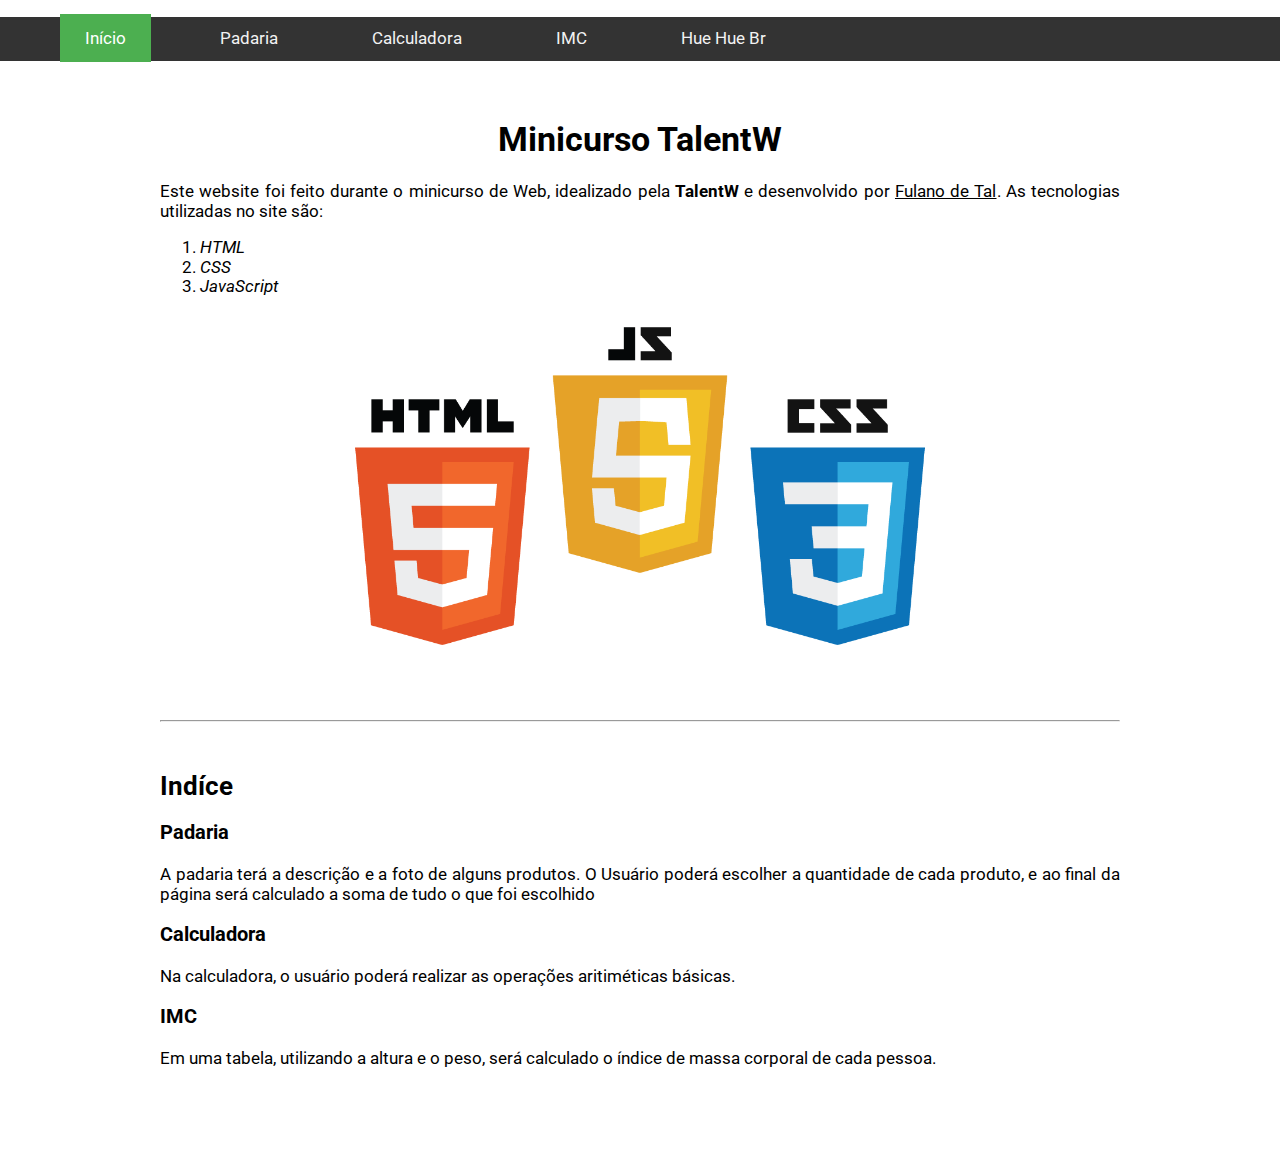
<file: HTML/index.html>
<!DOCTYPE html>
<html lang="PT-BR">

<head>
    <meta charset="UTF-8">
    <meta name="viewport" content="width=device-width, initial-scale=1.0">
    <title>MiniCurso - TalentW</title>

    <!--Importações-->
    <!--CSS da página-->
    <link rel="stylesheet" href="../CSS/style.css">
    <link rel="stylesheet" href="../CSS/index.css">
    <link rel="stylesheet" href="../CSS/normalize.css">

    <!--Font Roboto-->
    <link href="https://fonts.googleapis.com/css?family=Roboto" rel="stylesheet">
</head>

<body>
    <header>
        <ul class="barra-navegacao">
            <li><a class="ativado" href="">Início</a></li>
            <li><a href="padaria.html">Padaria</a></li>
            <li><a href="calculadora.html">Calculadora</a></li>
            <li><a href="imc.html">IMC</a></li>
            <li><a href="huebr.html">Hue Hue Br</a></li>
        </ul>
    </header>

    <div class="conteudo">
        <h1 class="centralizado">Minicurso TalentW</h1>
        <div class="introducao justificado">
            <p>Este website foi feito durante o minicurso de Web, idealizado pela <strong>TalentW</strong> e desenvolvido por
                <u>Fulano de Tal</u>. As tecnologias utilizadas no site são:</p>
            <ol>
                <li><i>HTML</i></li>
                <li><i>CSS</i></li>
                <li><i>JavaScript</i></li>
            </ol>

            <div class="logos">
                <img class="logo" src="../Imagens/logo.png" alt="">
                <!--<li><img class="logo" src="../Imagens/logo-html.png" alt=""></li>-->
                <!--<li><img class="logo" src="../Imagens/logo-css.svg" alt=""></li>
                <li><img class="logo" src="../Imagens/logo-js.png" alt=""></li>-->
            </div>
        </div>

        <hr>
        <div class="indice justificado">
            <h2>Indíce</h2>

            <h3>Padaria</h3>
            <p>A padaria terá a descrição e a foto de alguns produtos. O Usuário poderá escolher a quantidade de cada produto,
                e ao final da página será calculado a soma de tudo o que foi escolhido</p>
            <h3>Calculadora</h3>
            <p>Na calculadora, o usuário poderá realizar as operações aritiméticas básicas.</p>

            <h3>IMC</h3>
            <p>Em uma tabela, utilizando a altura e o peso, será calculado o índice de massa corporal de cada pessoa.</p>
        </div>
    </div>

    <script src="../JavaScript/index.js"></script>
</body>

</html>
</file>
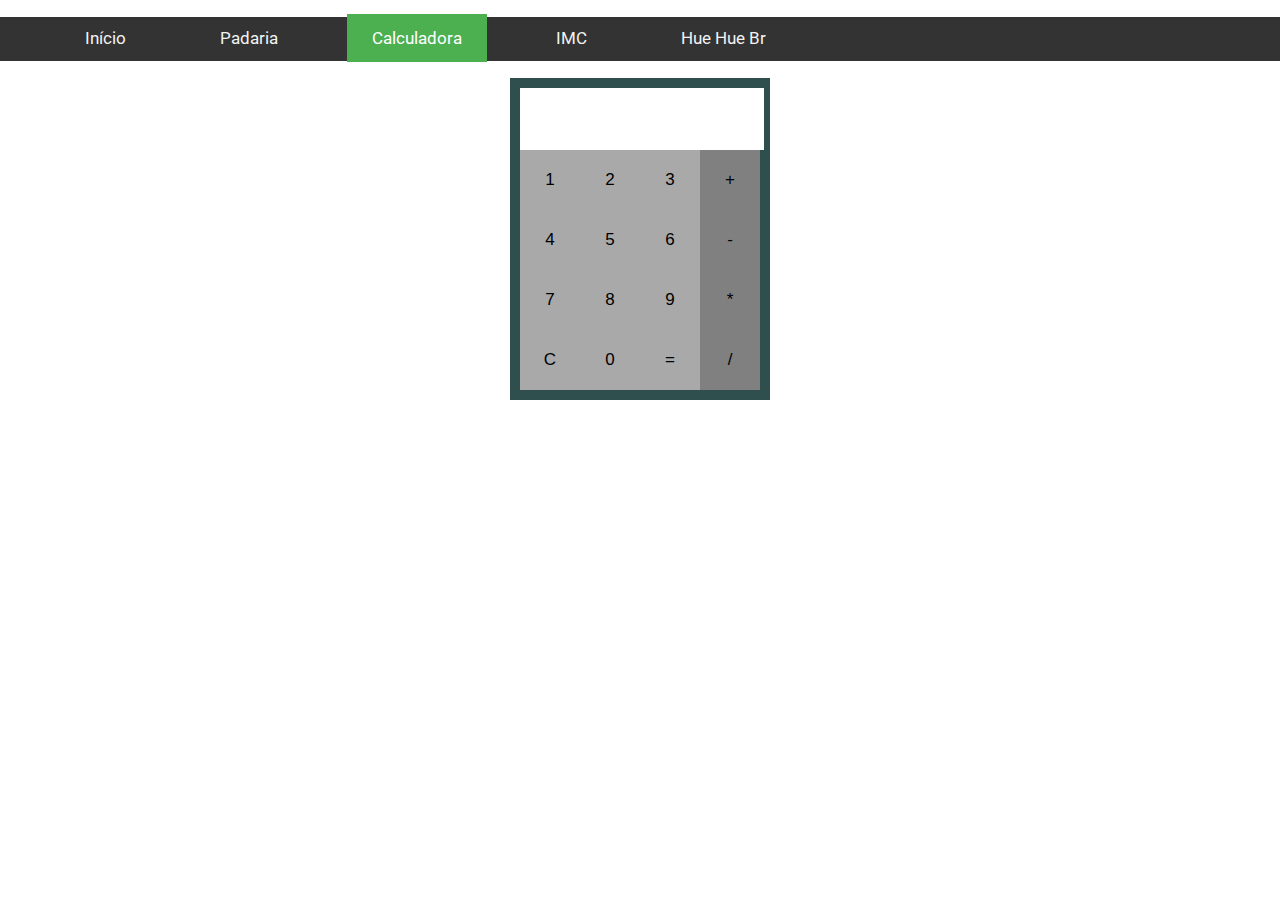
<file: HTML/calculadora.html>
<!DOCTYPE html>
<html lang="PT-BR">

<head>
    <meta charset="UTF-8">
    <meta name="viewport" content="width=device-width, initial-scale=1.0">
    <title>MiniCurso - TalentW</title>

    <!--Importações-->
    <!--CSS da página-->
      <link rel="stylesheet" href="../CSS/style.css">
    <link rel="stylesheet" href="../CSS/normalize.css">
    <link rel="stylesheet" href="../CSS/calculadora.css">

    <!--Font Roboto-->
    <link href="https://fonts.googleapis.com/css?family=Roboto" rel="stylesheet">
</head>

<body>
    <header>
        <ul class="barra-navegacao">
            <li><a href="index.html">Início</a></li>
            <li><a href="padaria.html">Padaria</a></li>
            <li><a class="ativado" href="calculadora.html">Calculadora</a></li>
            <li><a href="imc.html">IMC</a></li>
            <li><a href="huebr.html">Hue Hue Br</a></li>
    

        </ul>
    </header>
    <div class="calculadora">
        <input id="visor" maxlength="20">

        <table class="teclado">
            <tr>

                <td> <button class="numero" id="um" onclick="add1()">1</button></td>
                <td> <button class="numero" id="dois" onclick="add2()">2</button></td>
                <td><button class="numero" id="tres" onclick="add3()">3</button></td>
                <td> <button class="sinal" id="mais" onclick="somar()">+</button></td>
            </tr>
            <tr>
                <td> <button class="numero" id="quatro" onclick="add4()">4</button></td>
                <td><button class="numero" id="cinco" onclick="add5()">5</button></td>
                <td> <button class="numero" id="seis" onclick="add6()">6</button></td>
                <td><button class="sinal" id="menos" onclick="subtrair()">-</button></td>
            </tr>
            <tr>
                <td><button class="numero" id="sete" onclick="add7()">7</button></td>
                <td> <button class="numero" id="oito" onclick="add8()">8</button></td>
                <td> <button class="numero" id="nove" onclick="add9()">9</button></td>
                <td><button class="sinal" id="vezes" onclick="multiplicar()">*</button></td>
            </tr>
            <tr>
                <td> <button class="clear" id="clear" onclick="limpar()">C</button></td>
                <td> <button class="numero" id="zero" onclick="add0()">0</button></td>
                <td><button class="igual" id="igual" onclick="consoleVisor()">=</button></td>
                <td><button class="sinal" id="dividir" onclick="dividir()">/</button></td>
            </tr>
        </table>
    </div>
  
    <script src="../JavaScript/calculadora.js"> </script>
    <script src="../JavaScript/index.js"></script>
</body>

</html>
</file>
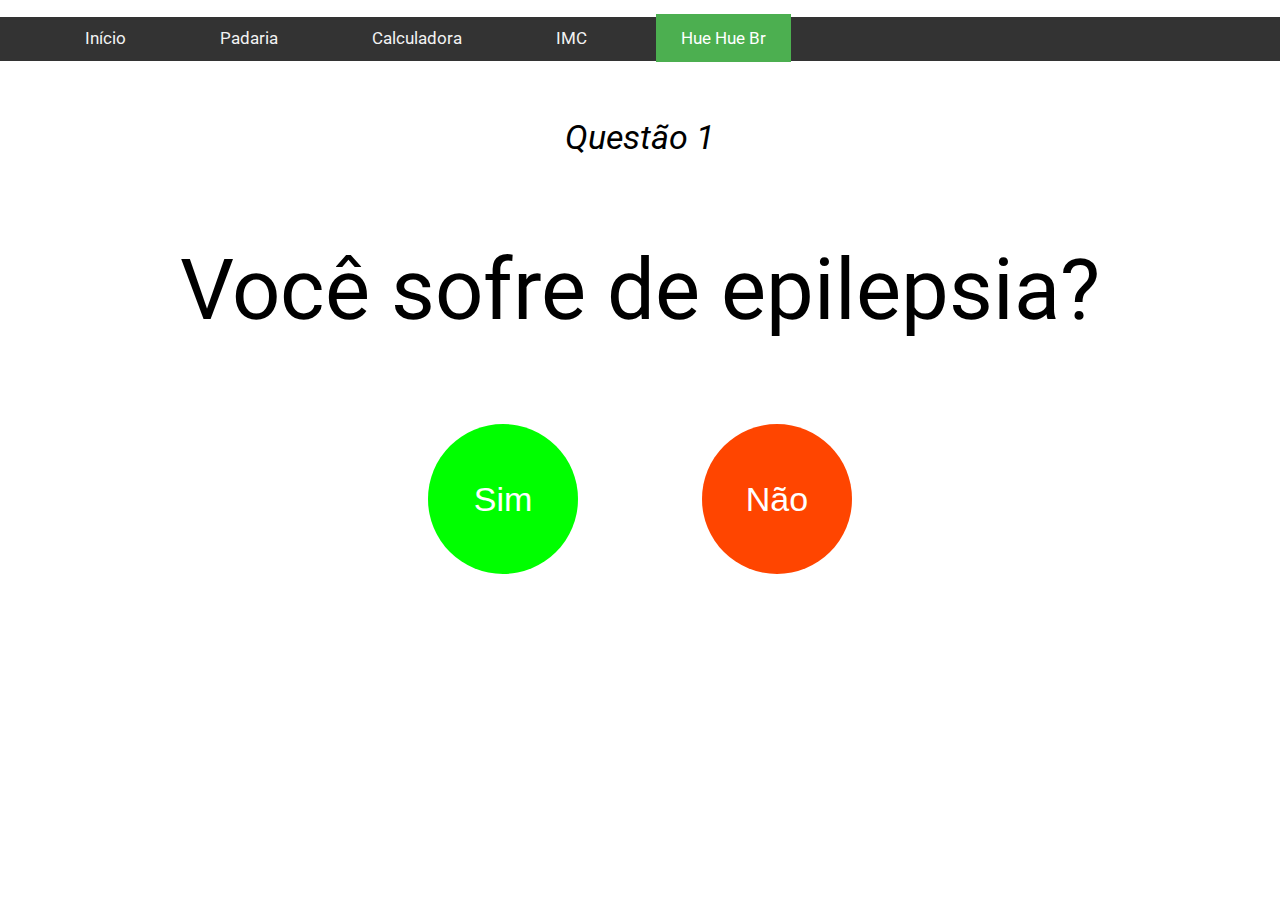
<file: HTML/huebr.html>
<!DOCTYPE html>
<html lang="PT-BR">

<head>
    <meta charset="UTF-8">
    <meta name="viewport" content="width=device-width, initial-scale=1.0">
    <title>MiniCurso - TalentW</title>

    <!--Importações-->
    <!--CSS da página-->
    <link rel="stylesheet" href="../CSS/style.css">
    <link rel="stylesheet" href="../CSS/normalize.css">
    <link rel="stylesheet" href="../CSS/huebr.css">

    <!--Font Roboto-->
    <link href="https://fonts.googleapis.com/css?family=Roboto" rel="stylesheet">
    <!--JavaScript  -->
    <script src="http://code.jquery.com/jquery-1.9.1.js"></script>
</head>

<body>
    <header>
        <ul class="barra-navegacao">
            <li><a href="index.html">Início</a></li>
            <li><a href="padaria.html">Padaria</a></li>
            <li><a href="calculadora.html">Calculadora</a></li>
            <li><a href="imc.html">IMC</a></li>
            <li><a class="ativado" href="huebr.html">Hue Hue Br</a></li>
        </ul>
    </header>
    <div class="conteudo">
        <section class="questionario">
            <article class="questao q1 ">
                <h1>Questão 1</h1>
                <p id="pergunta">Você sofre de epilepsia?</p>
                <button id="btn-sim">Sim</button>
                <button id="btn-nao">Não</button>
            </article>

            <article class="questao q2 esconderDiv">
                <h1>Questão 2</h1>
                <p id="pergunta">Você acha os desenvolverdores deste site bonitos?</p>
                <button id="btn-sim">Sim</button>
                <button id="btn-nao">Não</button>
            </article>

            <article class="questao q3 esconderDiv ">
                <h1>Questão 3</h1>
            </article>
        </section>

    </div>
    <script src="../JavaScript/huebr.js"></script>
</body>

</html>
</file>
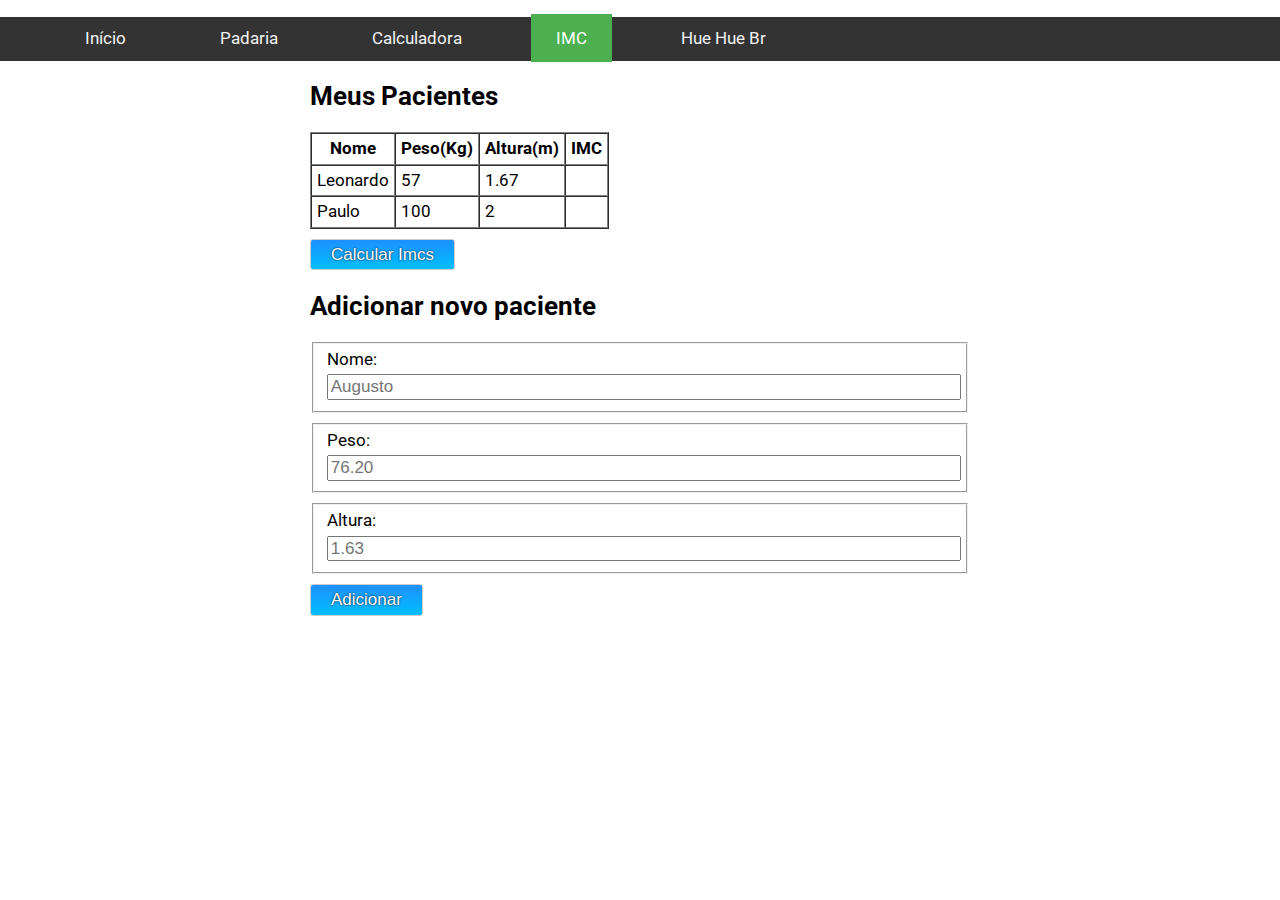
<file: HTML/imc.html>
<!DOCTYPE html>
<html lang="PT-BR">

<head>
    <meta charset="UTF-8">
    <meta name="viewport" content="width=device-width, initial-scale=1.0">
    <title>MiniCurso - TalentW</title>

    <!--Importações-->
    <!--CSS da página-->
    <link rel="stylesheet" href="../CSS/style.css">
    <link rel="stylesheet" href="../CSS/imc.css">
    <link rel="stylesheet" href="../CSS/normalize.css">

    <!--Font Roboto-->
    <link href="https://fonts.googleapis.com/css?family=Roboto" rel="stylesheet">
</head>

<body>
    <header>
        <ul class="barra-navegacao">
            <li><a href="index.html">Início</a></li>
            <li><a href="padaria.html">Padaria</a></li>
            <li><a href="calculadora.html">Calculadora</a></li>
            <li><a class="ativado" href="imc.html">IMC</a></li>
            <li><a href="huebr.html">Hue Hue Br</a></li>
        </ul>
    </header>

    <div class="container">
        <section>
            <h2>Meus Pacientes</h2>
            <table cellpadding="5px" cellspacing="0" border="1px">
                <tr>
                    <th>Nome</th>
                    <th>Peso(Kg)</th>
                    <th>Altura(m)</th>
                    <th>IMC</th>
                </tr>
                <tr class="paciente">
                    <td class="info-nome">Leonardo</td>
                    <td class="info-peso">57</td>
                    <td class="info-altura">1.67</td>
                    <td class="info-imc"></td>
                </tr>
                <tr class="paciente">
                    <td class="info-nome">Paulo</td>
                    <td class="info-peso">100</td>
                    <td class="info-altura">2</td>
                    <td class="info-imc"></td>
                </tr>
            </table>
            <button id="calcula-imcs" class="botao">Calcular Imcs</button>
        </section>

        <section>
            <h2>Adicionar novo paciente</h2>
            <form>
                <fieldset>
                    <label for="nome">Nome:</label>
                    <input id="campo-nome" type="text" placeholder="Augusto">
                </fieldset>
                <fieldset class="campo-medio">
                    <label for="peso">Peso:</label>
                    <input id="campo-peso" type="text" placeholder="76.20">
                </fieldset>
                <fieldset class="campo-medio">
                    <label for="altura">Altura:</label>
                    <input id="campo-altura" type="text" placeholder="1.63">
                </fieldset>
                <button id="adicionar-paciente" class="botao bto-principal">Adicionar</button>
            </form>
        </section>
    </div>
    <!-- <script src="../JavaScript/percorre.js"></script>
    <script src="../JavaScript/intro.js"></script>
    <script src="../JavaScript/imprime-nome.js"></script> -->
    <script src="../JavaScript/imc.js"></script>

    <script src="../JavaScript/index.js"></script>
</body>

</html>
</file>
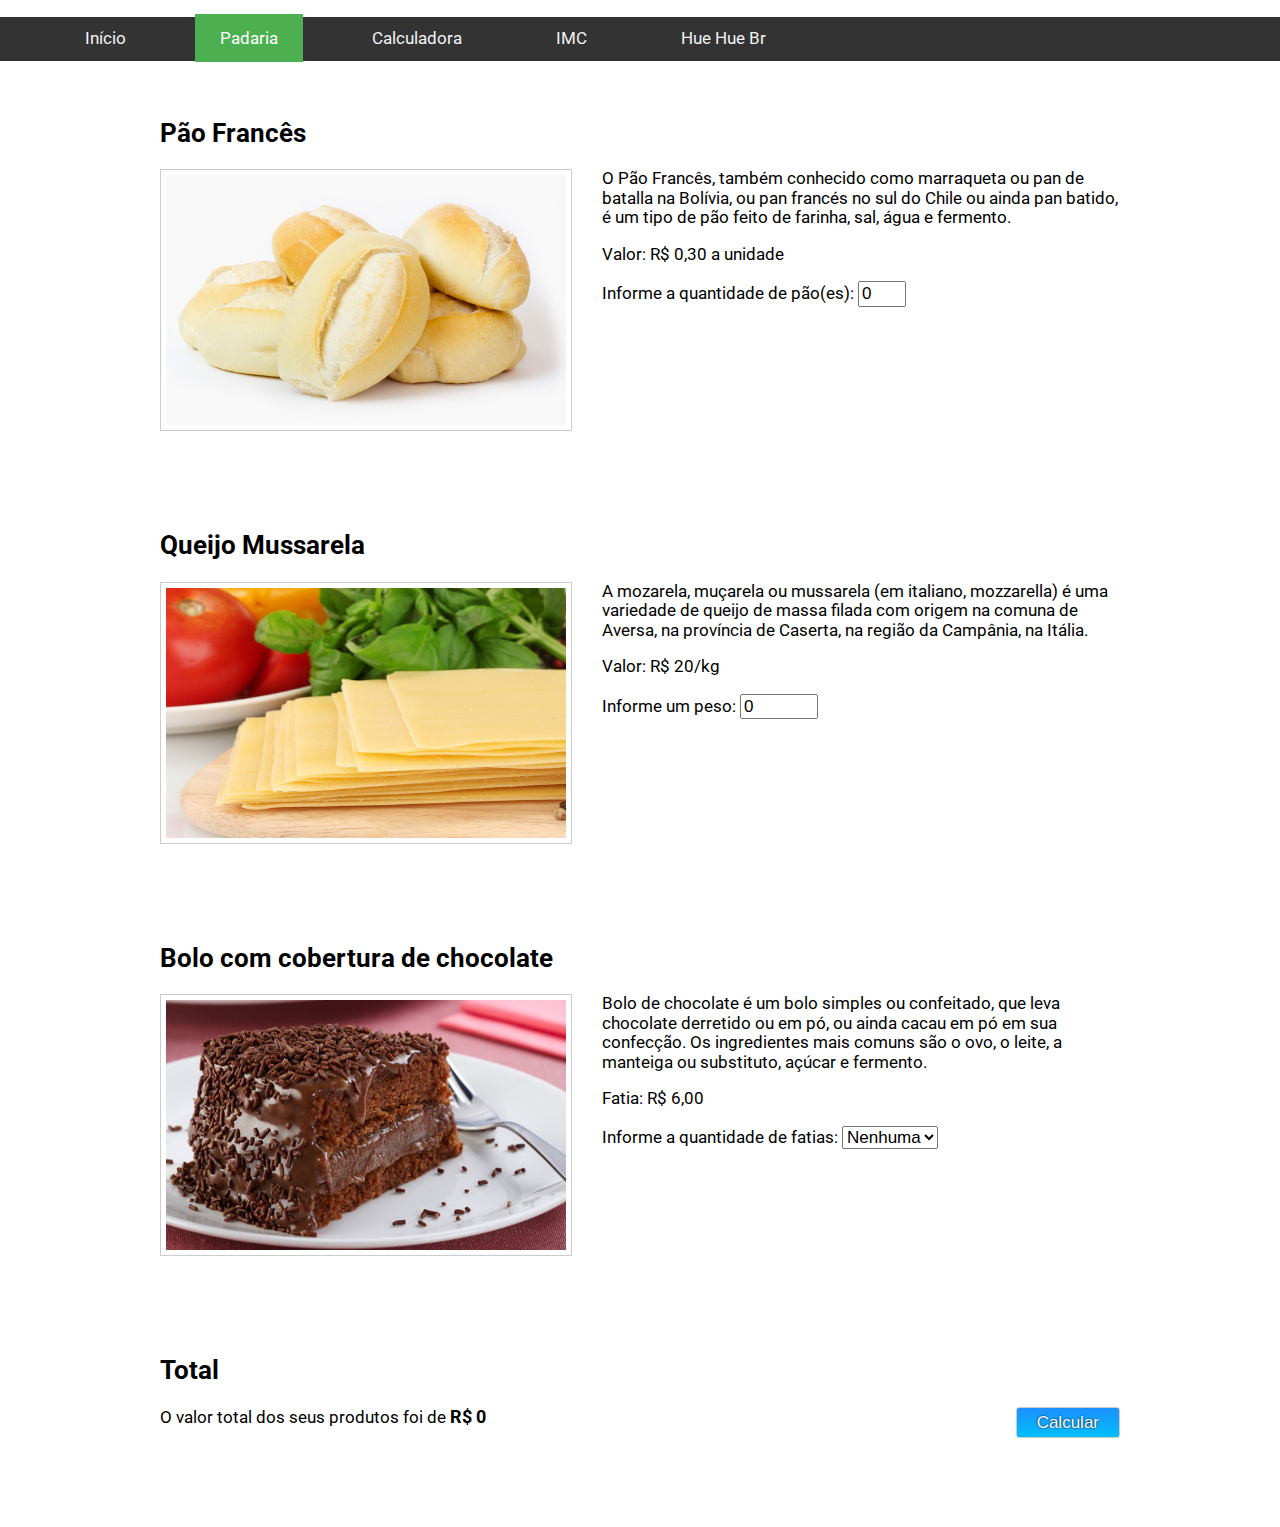
<file: HTML/padaria.html>
<!DOCTYPE html>
<html lang="PT-BR">

<head>
    <meta charset="UTF-8">
    <meta name="viewport" content="width=device-width, initial-scale=1.0">
    <title>MiniCurso - TalentW</title>

    <!--Importações-->
    <!--CSS da página-->
    <link rel="stylesheet" href="../CSS/style.css">
    <link rel="stylesheet" href="../CSS/normalize.css">
    <link rel="stylesheet" href="../CSS/padaria.css">

    <!--Font Roboto-->
    <link href="https://fonts.googleapis.com/css?family=Roboto" rel="stylesheet">
</head>

<body>
    <header>
        <ul class="barra-navegacao">
            <li><a href="index.html">Início</a></li>
            <li><a class="ativado" href="padaria.html">Padaria</a></li>
            <li><a href="calculadora.html">Calculadora</a></li>
            <li><a href="imc.html">IMC</a></li>
            <li><a href="huebr.html">Hue Hue Br</a></li>
        </ul>
    </header>

    <div class="conteudo">
        <article class="itens">
            <section class="pao">
                <h2>Pão Francês</h2>
                <img src="../Imagens/pao.jpg" alt="">
                <p>O Pão Francês, também conhecido como marraqueta ou pan de batalla na Bolívia, ou pan francés no sul do Chile
                    ou ainda pan batido, é um tipo de pão feito de farinha, sal, água e fermento.</p>
                <p>Valor: R$ 0,30 a unidade</p>
                <label for="qtd-pao">Informe a quantidade de pão(es):</label>
                <input type="number" id="qtd-pao" value="0">
                <!-- BOTAR FUÇÃO -->
                <div class="clear"></div>
            </section>

            <section class="queijo">
                <h2>Queijo Mussarela</h2>
                <img src="../Imagens/queijo.jpg" alt="">
                <p>A mozarela, muçarela ou mussarela (em italiano, mozzarella) é uma variedade de queijo de massa filada com
                    origem na comuna de Aversa, na província de Caserta, na região da Campânia, na Itália.</p>
                <p>Valor: R$ 20/kg</p>
                <label for="qtd-queijo">Informe um peso:</label>
                <input type="text" id="qtd-queijo" value="0">
                <div class="clear"></div>
            </section>

            <section class="bolo">
                <h2>Bolo com cobertura de chocolate</h2>
                <img src="../Imagens/bolo.jpg" alt="">
                <p>Bolo de chocolate é um bolo simples ou confeitado, que leva chocolate derretido ou em pó, ou ainda cacau
                    em pó em sua confecção. Os ingredientes mais comuns são o ovo, o leite, a manteiga ou substituto, açúcar
                    e fermento.</p>
                <p>Fatia: R$ 6,00</p>

                <label for="qtd-bolo">Informe a quantidade de fatias: </label>
                <select id="qtd-bolo">
                    <option value="0">Nenhuma</option>
                    <option value="1">Uma</option>
                    <option value="2">Duas</option>
                </select>
                <div class="clear"></div>
            </section>
        </article>

        <section class="total">
            <h2>Total</h2>
            <input id="btn-calcular" type="button" value="Calcular">
            <p>O valor total dos seus produtos foi de <spam id="p-total">R$ 0</spam></p>
        </section>
    </div>
    <script src="../JavaScript/padaria.js"></script>
</body>

</html>
</file>
<file: CSS/style.css>
body{
    font-family: 'Roboto', sans-serif;
}

header{
    background-color: #333;
}

footer{
    background: #ccc;
}

ul.barra-navegacao li {
    display: inline-block;
    padding: 12px 20px;
}


ul.barra-navegacao {
    list-style: none;
}

ul.barra-navegacao a {
  color: #f2f2f2;
  text-align: center;
  padding: 14px 25px;
  text-decoration: none;
  font-size: 17px;
}

ul.barra-navegacao a:hover {
  background-color: #ddd;
  color: black;
}

ul.barra-navegacao a.ativado {
    background-color: #4CAF50;
    color: white;
}

.conteudo,.questionario{
    width: 960px;
    margin: 0 auto;
    padding-top: 20px;
}

body{
    font-size: 17px;
}

button:focus{
 outline: 0; 
}
</file>
<file: CSS/index.css>
.centralizado{
 text-align: center;
}

.introducao{
   margin-bottom: 30px;
}

.justificado{
    text-align: justify;
}

.indice{
    margin-bottom: 100px;
}

hr{
    margin: 50px 0px;
}

.logos ul{
    padding: 0px;
    list-style: none;
}

.logos li{
    display: inline;
}

img.logo{
    width: 600px;
    /*margin: 0px auto;*/
    /*height: 200px;*/
}

.logos{
    width: 600px;
    margin: 0px auto;
}
</file>
<file: CSS/calculadora.css>
.calculadora {
    background: darkgray;
    width: 240px;
    margin: auto;
    padding: 20px;
    border: 10px solid darkslategrey;
    padding: 0px;
}

.sinal {
    background-color: gray;
}

#visor {
    height: 60px;
    width: 240px;
    margin: 0px;
    border: 0px;
}

button{
    position: relative;
    height: 60px;
    width: 60px;
    margin: 0px;
    border: 0px;
    padding: 0px;
    background-color: darkgray;
}

button:hover{
    color: #FFF;
    background-color: rgba(47, 79, 79, 1)
}

td{
    padding: 0px;
    border: 0px;
}
 table {
     border-spacing: 0px;
 }

 body {
    /* background: url("../Imagens/Prof.Angelo.jpg"); */
    background-size: 80px 80px;
    background-repeat: repeat;
}
</file>
<file: CSS/huebr.css>
.questao h1{
  font-size: 2em; 
 font-style: italic;
  font-weight: normal; 
    margin: 0px;
}

/* .q1{
     display: none; 
} */

.questao p{
    font-size: 5em;
}

.questao button{
    font-size: 2em;
    padding: 10px 20px;
    margin: 0px 60px;
    width: 150px;
    height: 150px;
}

.questionario{
    text-align: center;
}
.q1 button{
    color: #fff;
    border-radius: 100%;
    border: none;
}

.q1  #btn-sim:hover{
    background-color: #228B22;
}

.q1  #btn-nao:hover{
    background-color: #B22222;
}


.q1  #btn-sim{
 background-color: #00FF00;
}
.q1  #btn-nao{
 background-color: #FF4500;
}
/* //////////////////////////////////////////////////////////////// */
.q2 p{
    font-size: 4em;
}

.q2 button{
    color: #fff;
    border-radius: 10%  50%;
    border: none;
    width: 150px;
    height: 90px;
}

/* .q2 #btn-sim:hover{
    background-color: #2F4F4F;
}

.q2 #btn-nao:hover{
    background-color: #800000;
} */

.q2 #btn-sim{
 background-color: #00FA9A;
}
.q2 #btn-nao{
 background-color: #FF6347;
}

.q2 #btn-sim:active{
background-color: #2F4F4F;
}

.resposta h1{
    font-size: 2em;
}

.esconderDiv{
    display: none;
}

.exibiDiv{
    display: inline;
}
.frenetico{
     animation: frenetico 0.9s infinite;
}

@keyframes frenetico {
  0% {
    background-color: #7B68EE;
  }
  10%{
      background-color: #FF00FF;
  }
  20%{
      background-color: #FF7F50;
  }
  30%{
      background-color: #00FFFF;
  }
  40%{
      background-color: #FFFF00;
  }
  50%{
      background-color: #00FA9A;
  }
  60%{
      background-color: #00FF00;
  }
  70%{
      background-color: #8B0000;
  }
  80%{
      background-color: #DC143C;
  }
  90%{
      background-color: lightslategray;
  }
  100% {
    background-color: #FF4136;
  }
}
</file>
<file: CSS/imc.css>
.container{
    width: 660px;
    margin: 0px auto;
}

table,fieldset{
    margin-bottom: 10px;
}

input{
  width: 100%;
  margin-top: 5px!important;
}

button{
    text-shadow: 0px 0px 2px #000;
    padding: 5px 20px;
    color: #fff;
    background: linear-gradient(#1E90FF,#00BFFF);
    border: 1px solid #ccc;
    /*border: none;*/
    border-radius: 3px;
}

button:hover{
     background: linear-gradient(#4682B4 ,#0000FF);
}   
label{
    margin-bottom: 5px;
}
</file>
<file: CSS/padaria.css>
section img{
    width: 400px;
    height: 250px;
    float: left;
    padding: 5px;
    border: 1px solid #ccc;
    margin-right: 30px;
}

.clear{
    clear: both;
}

#qtd-pao{
    width: 40px;
}

section{
    margin-bottom: 100px;
}

#qtd-queijo{
    width: 70px;
}

#btn-calcular{
text-shadow: 0px 0px 2px #000;
    float: right;
    padding: 5px 20px;
    color: #fff;
    background: linear-gradient(#1E90FF,#00BFFF);
    border: 1px solid #ccc;
    /*border: none;*/
    border-radius: 3px;
}

#btn-calcular:hover{
     background: linear-gradient(#4682B4 ,#0000FF);
}

#p-total{
    font-size: 18px;
    font-weight: bold;
}
</file>
